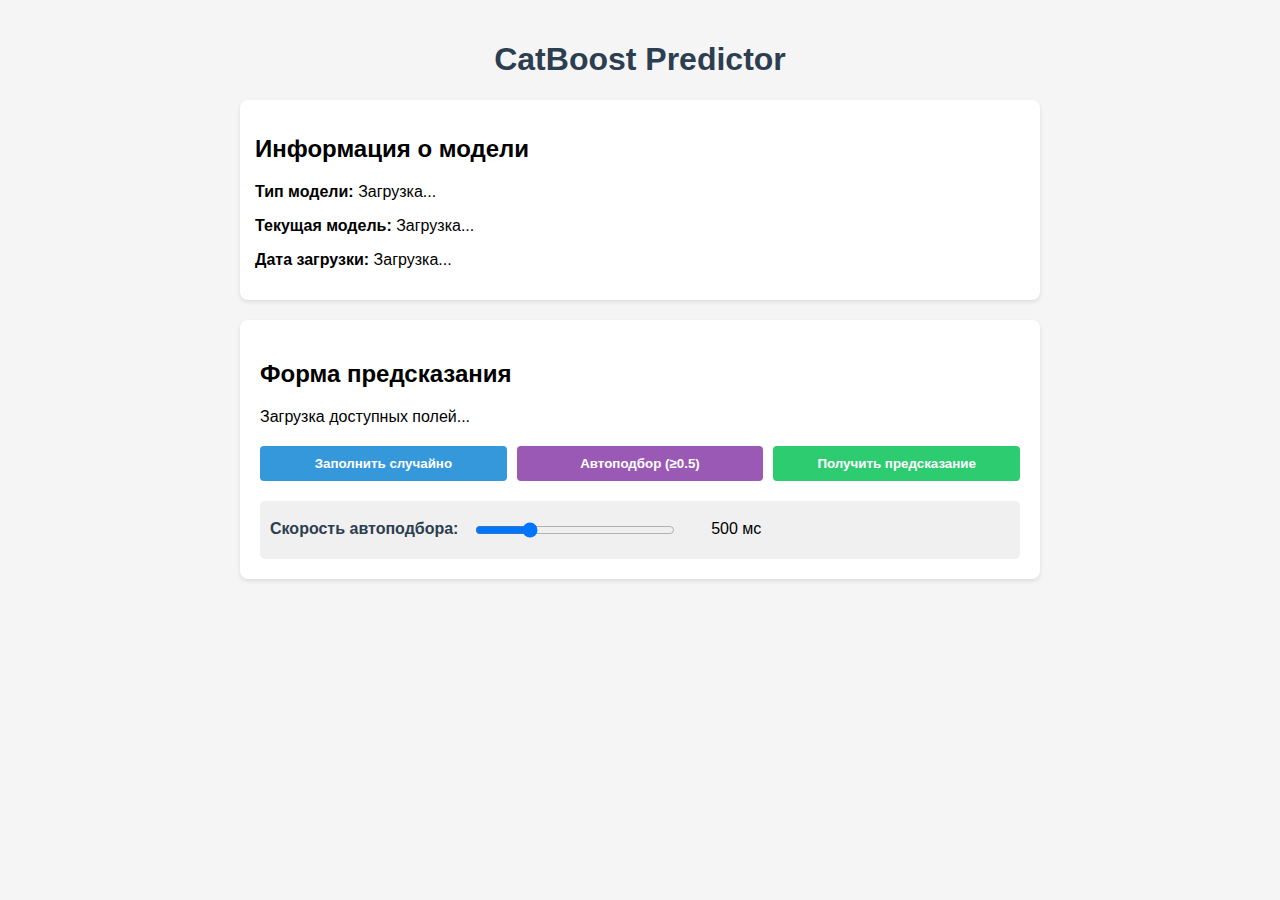
<file: demo/index.html>
<!DOCTYPE html>
<html lang="ru">
<head>
    <meta charset="UTF-8">
    <meta name="viewport" content="width=device-width, initial-scale=1.0">
    <title>CatBoost Predictor</title>
    <link rel="stylesheet" href="app.css">
    <link rel="icon" href="favicon.svg" type="image/svg+xml">
</head>
<body>
    <h1>CatBoost Predictor</h1>
    
    <div class="model-info">
        <h2>Информация о модели</h2>
        <p><strong>Тип модели:</strong> <span id="model-type">Загрузка...</span></p>
        <p><strong>Текущая модель:</strong> <span id="current-model">Загрузка...</span></p>
        <p><strong>Дата загрузки:</strong> <span id="loaded-at">Загрузка...</span></p>
    </div>
    
    <div class="form-container">
        <h2>Форма предсказания</h2>
        <div id="form-fields">
            <!-- Поля формы будут сгенерированы динамически -->
            <p>Загрузка доступных полей...</p>
        </div>
        
        <div class="buttons">
            <button id="randomize">Заполнить случайно</button>
            <button id="autofill">Автоподбор (≥0.5)</button>
            <button id="submit">Получить предсказание</button>
        </div>
        <div class="speed-control">
            <label for="speed">Скорость автоподбора:</label>
            <input type="range" id="speed" min="50" max="2000" step="50" value="500">
            <span id="speed-value">500 мс</span>
        </div>
    </div>
    
    <div class="loading" id="loading">
        <div class="spinner"></div>
        <p>Обработка запроса...</p>
    </div>
    
    <div class="result" id="result">
        <h2>Результат предсказания</h2>
        <p><strong>Вероятность:</strong> <span id="probability">-</span></p>
        <p><strong>Прогноз:</strong> <span id="prediction">-</span></p>
        <p><strong>Время запроса:</strong> <span id="timestamp">-</span></p>
    </div>

    <script type="module">
        import { initPredictor } from './app.js';
        document.addEventListener('DOMContentLoaded', initPredictor);
    </script>
</body>
</html>
</file>
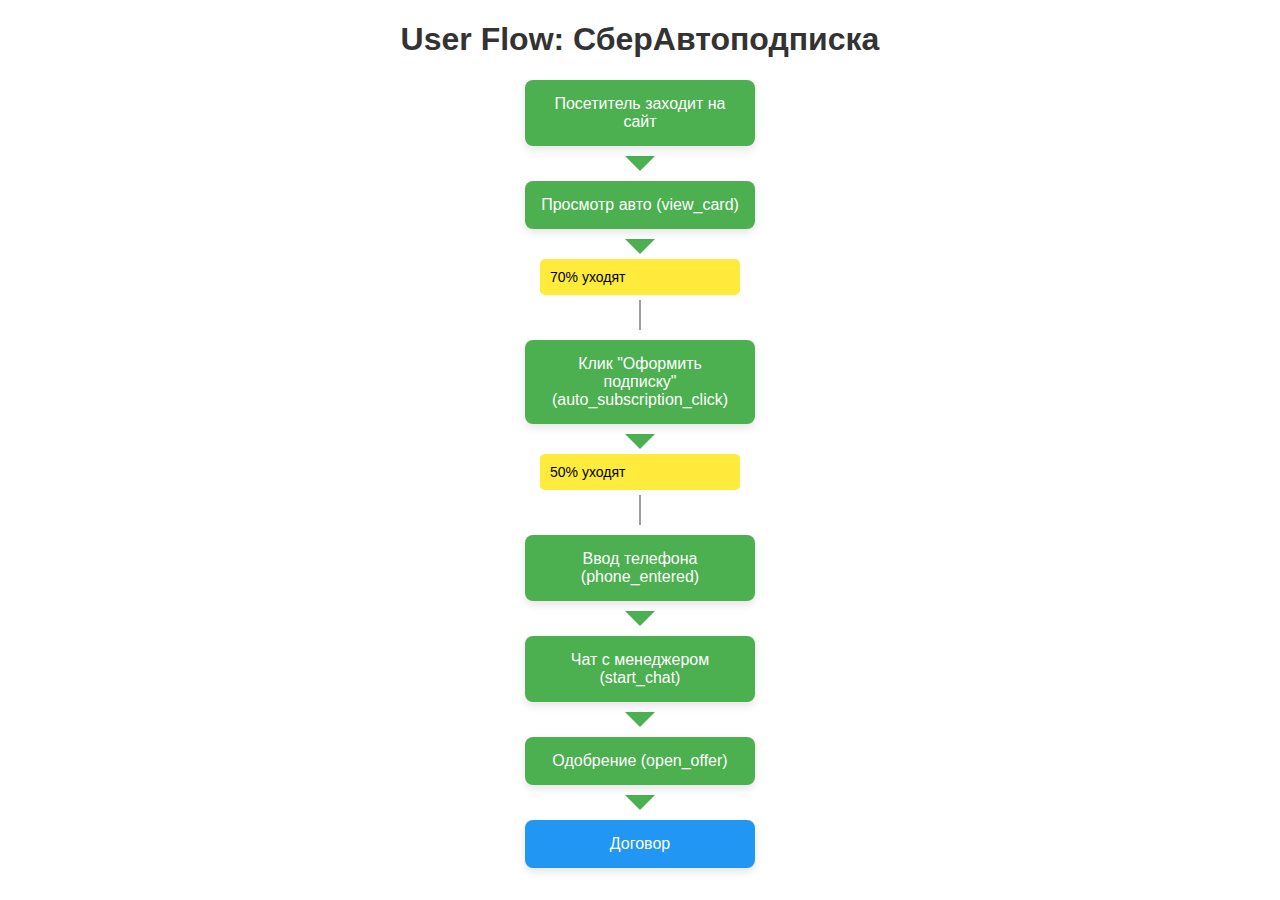
<file: references/user-flow.html>
<!DOCTYPE html>
<html lang="en">
<head>
  <meta charset="UTF-8">
  <title>Sber Auto User Flow</title>
  <style>
    .flow-container {
      font-family: Arial, sans-serif;
      margin: 20px;
    }
    .flow-step {
      padding: 15px;
      margin: 10px auto;
      width: 200px;
      text-align: center;
      border-radius: 8px;
      background: #4CAF50;
      color: white;
      position: relative;
      box-shadow: 0 4px 8px rgba(0,0,0,0.1);
    }
    .flow-loss {
      background: #F44336;
    }
    .flow-arrow {
      width: 0;
      height: 0;
      border-left: 15px solid transparent;
      border-right: 15px solid transparent;
      border-top: 15px solid #4CAF50;
      margin: 0 auto;
    }
    .flow-loss-arrow {
      border-top-color: #F44336;
    }
    .flow-loss-box {
      padding: 10px;
      margin: 5px auto;
      width: 180px;
      background: #FFEB3B;
      color: black;
      border-radius: 5px;
      font-size: 14px;
    }
    .flow-connector {
      height: 30px;
      width: 2px;
      background: #9E9E9E;
      margin: 0 auto;
    }
    h1 {
      color: #333;
      text-align: center;
    }
  </style>
</head>
<body>
  <div class="flow-container">
    <h1>User Flow: СберАвтоподписка</h1>

    <!-- Шаг 1 -->
    <div class="flow-step">Посетитель заходит на сайт</div>
    <div class="flow-arrow"></div>

    <!-- Шаг 2 -->
    <div class="flow-step">Просмотр авто (view_card)</div>
    <div class="flow-arrow"></div>
    <div class="flow-loss-box">70% уходят</div>
    <div class="flow-connector"></div>

    <!-- Шаг 3 -->
    <div class="flow-step">Клик "Оформить подписку" (auto_subscription_click)</div>
    <div class="flow-arrow"></div>
    <div class="flow-loss-box">50% уходят</div>
    <div class="flow-connector"></div>

    <!-- Шаг 4 -->
    <div class="flow-step">Ввод телефона (phone_entered)</div>
    <div class="flow-arrow"></div>

    <!-- Шаг 5 -->
    <div class="flow-step">Чат с менеджером (start_chat)</div>
    <div class="flow-arrow"></div>

    <!-- Шаг 6 -->
    <div class="flow-step">Одобрение (open_offer)</div>
    <div class="flow-arrow"></div>

    <!-- Финал -->
    <div class="flow-step" style="background: #2196F3;">Договор</div>
  </div>
</body>
</html>
</file>
<file: demo/app.css>
/* Основные стили */
body {
  font-family: Arial, sans-serif;
  max-width: 800px;
  margin: 0 auto;
  padding: 20px;
  background-color: #f5f5f5;
}

h1 {
  color: #2c3e50;
  text-align: center;
}

/* Стили для информации о модели */
.model-info {
  background-color: #fff;
  padding: 15px;
  border-radius: 8px;
  box-shadow: 0 2px 4px rgba(0,0,0,0.1);
  margin-bottom: 20px;
}

/* Стили формы */
.form-container {
  background-color: #fff;
  padding: 20px;
  border-radius: 8px;
  box-shadow: 0 2px 4px rgba(0,0,0,0.1);
}

.form-group {
  margin-bottom: 15px;
}

label {
  display: block;
  margin-bottom: 5px;
  font-weight: bold;
  color: #2c3e50;
}

select, input {
  width: 100%;
  padding: 8px;
  border: 1px solid #ddd;
  border-radius: 4px;
  box-sizing: border-box;
}

/* Кнопки */
.buttons {
  display: flex;
  gap: 10px;
  margin-top: 20px;
}

button {
  padding: 10px 15px;
  border: none;
  border-radius: 4px;
  cursor: pointer;
  font-weight: bold;
  flex: 1;
}

#randomize {
  background-color: #3498db;
  color: white;
}

#submit {
  background-color: #2ecc71;
  color: white;
}

/* Результаты */
.result {
  margin-top: 20px;
  padding: 15px;
  background-color: #e8f8f5;
  border-radius: 8px;
  display: none;
}

/* Индикатор загрузки */
.loading {
  display: none;
  text-align: center;
  margin: 20px 0;
}

.spinner {
  border: 4px solid rgba(0, 0, 0, 0.1);
  border-radius: 50%;
  border-top: 4px solid #3498db;
  width: 30px;
  height: 30px;
  animation: spin 1s linear infinite;
  margin: 0 auto;
}

@keyframes spin {
  0% { transform: rotate(0deg); }
  100% { transform: rotate(360deg); }
}

#autofill {
    background-color: #9b59b6;
    color: white;
}

#autofill.running {
    background-color: #e74c3c;
    animation: pulse 1.5s infinite;
}

@keyframes pulse {
    0% { opacity: 1; }
    50% { opacity: 0.7; }
    100% { opacity: 1; }
}

.speed-control {
    margin-top: 20px;
    padding: 10px;
    background: #f0f0f0;
    border-radius: 5px;
}

.speed-control label {
    display: inline-block;
    margin-right: 10px;
}

#speed {
    width: 200px;
    vertical-align: middle;
}

#speed-value {
    display: inline-block;
    width: 80px;
    text-align: right;
}

.notification {
    position: fixed;
    bottom: 20px;
    right: 20px;
    padding: 15px;
    background: #2ecc71;
    color: white;
    border-radius: 5px;
    box-shadow: 0 3px 10px rgba(0,0,0,0.2);
    z-index: 1000;
    transition: opacity 0.5s;
}

.notification.fade-out {
    opacity: 0;
}
</file>
